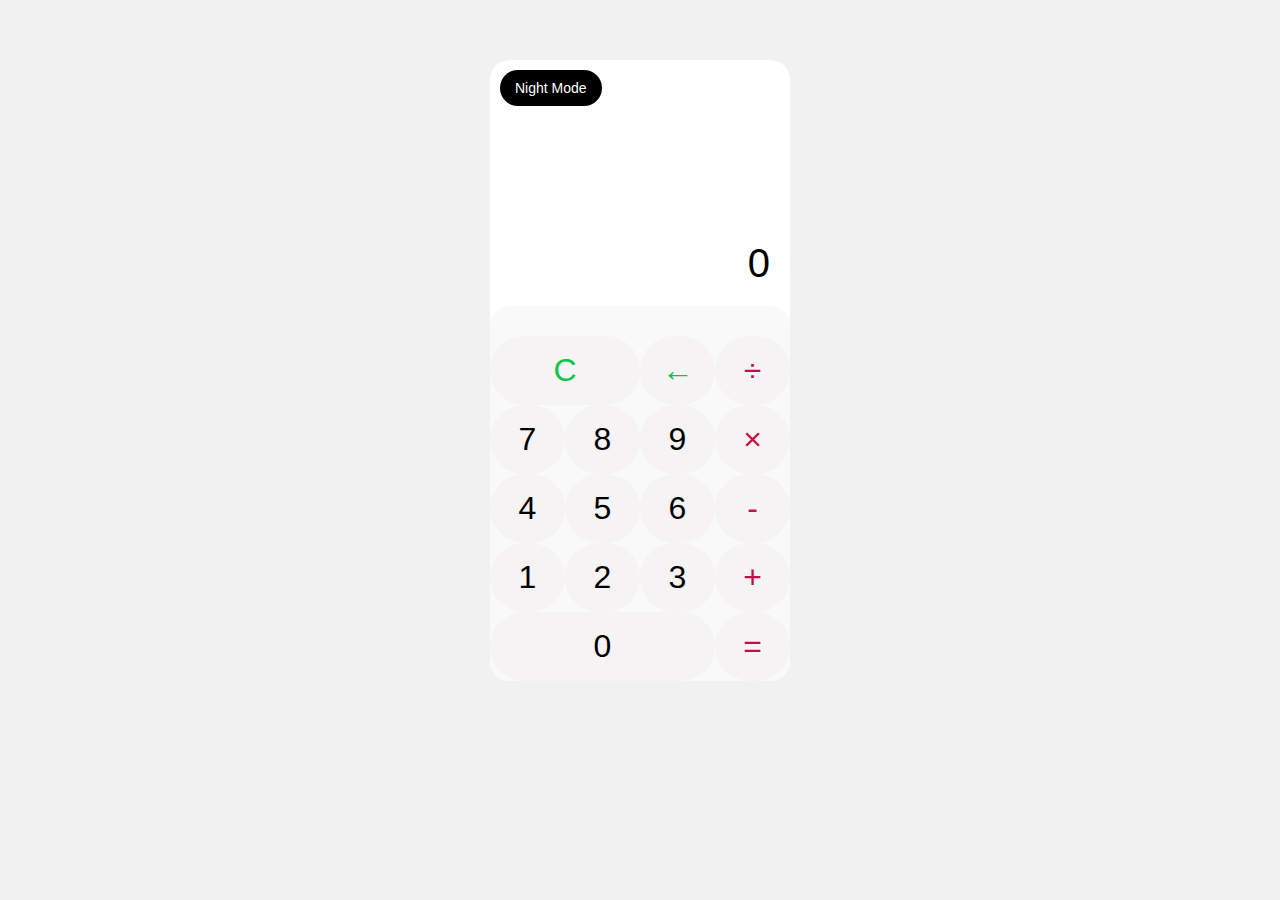
<file: DAY 1/Calculator/index.html>
<!DOCTYPE html>
<html lang="en">

<head>
    <meta charset="UTF-8">
    <meta http-equiv="X-UA-Compatible" content="IE=edge">
    <meta name="viewport" content="width=device-width, initial-scale=1.0">
    <title>Calculator App</title>
    <link rel="stylesheet" href="./calculator.css">
</head>

<body>
    <div class="calculator">
        <div class="mode">
            <button id="daynight">Night Mode</button>
        </div>
        <div class="output">
            0
        </div>
        <div class="input">
            <div class="row">
                <button class="numpads" id="clears" style="width:50%">C</button>
                <button class="numpads" id="delt">←</button>
                <button class="numpads" id="divs">÷</button>
            </div>
            <div class="row">
                <button class="numpads num" id="n7">7</button>
                <button class="numpads num" id="n8">8</button>
                <button class="numpads num" id="n9">9</button>
                <button class="numpads" id="timess">×</button>
            </div>
            <div class="row">
                <button class="numpads num" id="n4">4</button>
                <button class="numpads num" id="n5">5</button>
                <button class="numpads num" id="n6">6</button>
                <button class="numpads" id="min">-</button>
            </div>
            <div class="row">
                <button class="numpads num" id="n1">1</button>
                <button class="numpads num" id="n2">2</button>
                <button class="numpads num" id="n3">3</button>
                <button class="numpads" id="plus">+</button>
            </div>
            <div class="row">
                <button class="numpads num" id="n0" style="width:75%">0</button>
                <button class="numpads" id="equal">=</button>
            </div>
        </div>
    </div>
    <script src="./calculator.js"></script>
</body>

</html>
</file>
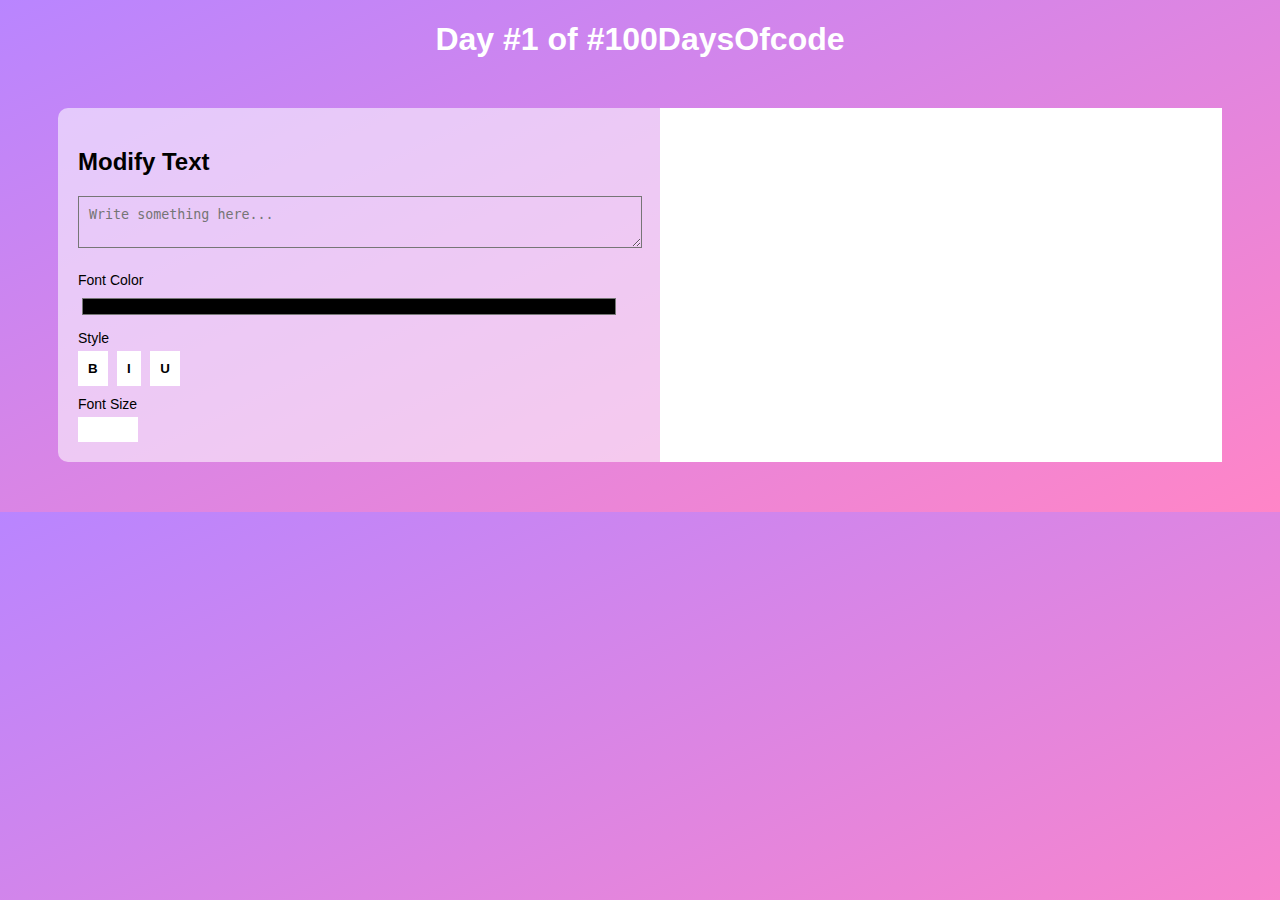
<file: DAY 1/Modify Text/Day1.html>
<!DOCTYPE html>
<html lang="en">

<head>
    <meta charset="UTF-8">
    <meta http-equiv="X-UA-Compatible" content="IE=edge">
    <meta name="viewport" content="width=device-width, initial-scale=1.0">
    <title>Day 1 of #100DaysOfcode</title>
    <link rel="stylesheet" href="./day1.css">
</head>

<body>
    <h1 class="title text-center">Day #1 of #100DaysOfcode</h1>

    <div class="card">
        <div id="modifyText">
            <!-- DISPLAY INPUT VALUE TO THE BOX -->
            <h2>Modify Text</h2>
            <textarea class="inputText" id="" placeholder="Write something here..."></textarea>
            <!-- select color -->
            <label for="select-color">Font Color</label>
            <input type="color" class="select-color">
            <!-- text style  -->
            <label for="">Style</label>
            <button class="btn-style" id="bold">B</button>
            <button class="btn-style" id="italic">I</button>
            <button class="btn-style" id="underline">U</button>
            <!-- font size -->
            <label for="">Font Size</label>
            <input type="number" class="select-size">
        </div>
        <div class="output">
            <p class="outputText" id="">
            </p>
        </div>
    </div>
    <script src="./day1.js"></script>
</body>

</html>
</file>
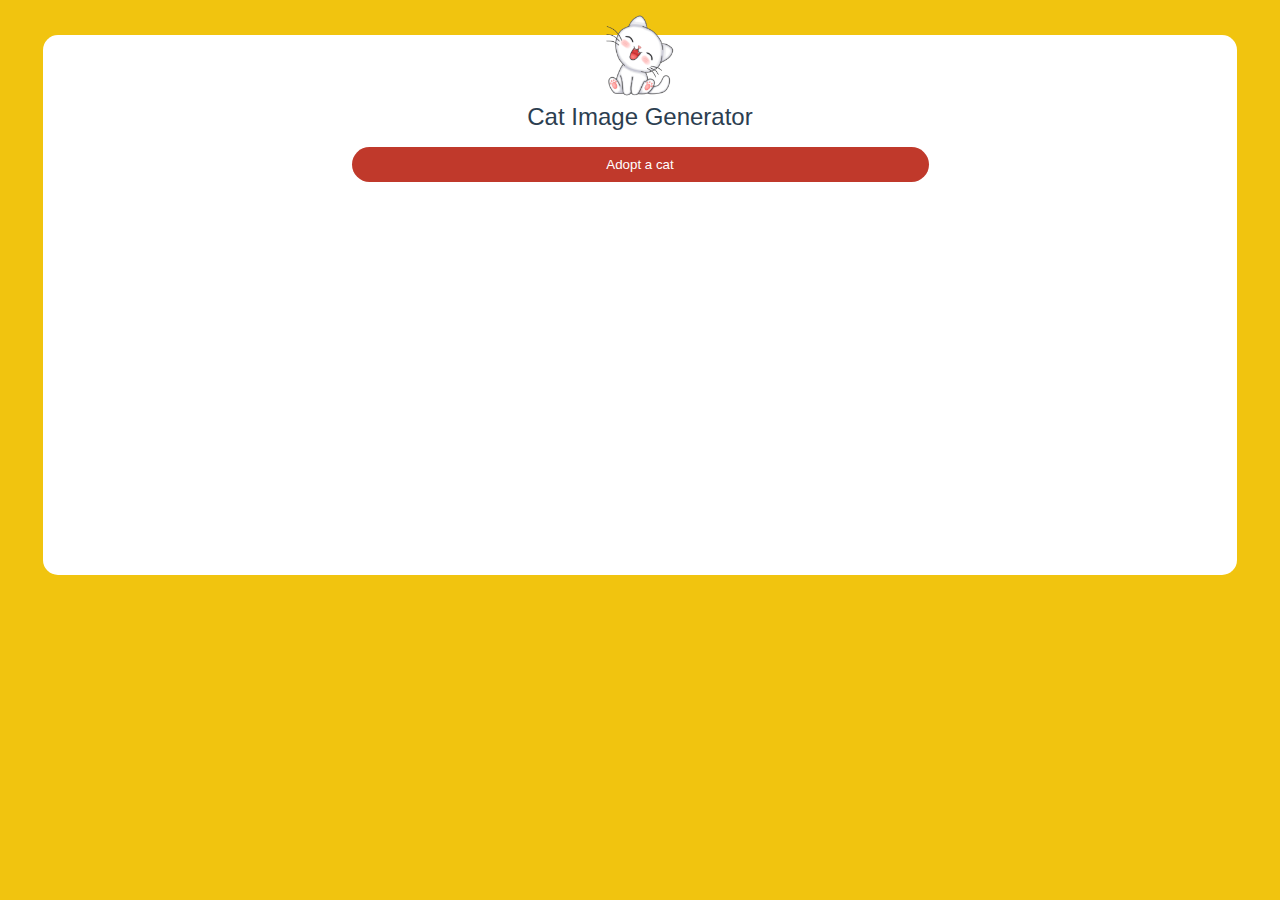
<file: DAY 2/Cat Image Generator/cat.html>
<!DOCTYPE html>
<html lang="en">

<head>
    <meta charset="UTF-8">
    <meta http-equiv="X-UA-Compatible" content="IE=edge">
    <meta name="viewport" content="width=device-width, initial-scale=1.0">
    <title>Cat Generator</title>
    <link rel="stylesheet" href="./cat.css">
</head>

<body>
    <div id="card">
        <img id="feline" src="./cat-g96eeacc1e_640.png" alt="">
        <h1>Cat Image Generator</h1>
        <button id="btn_adopt">Adopt a cat</button>
        <div class="cats">

        </div>
        <script src="./cats.js"></script>
    </div>
</body>

</html>
</file>
<file: DAY 1/Calculator/calculator.css>
body{
    background-color: #f1f1f1;
    font-family: 'Segoe UI', Tahoma, Geneva, Verdana, sans-serif;
}
.calculator{
    background-color: white;
    width: 300px;
    margin: auto;
    margin-top: 60px;
    border-radius: 20px;
}
.output{
    height: 150px;
    display: flex;
    align-items: end;
    flex-direction: column-reverse;
    padding: 20px 20px;
    font-size: 40px;
    overflow-wrap: anywhere;
}
button{
    background-color: #f7f7f7;
    width: 25%;
    height: 69px;
    border: none;
    border-radius: 46px;
    font-weight: 500;
    font-size: 32px;
    color: #32333b;
}

#daynight{
    font-size: 14px;
    height: auto;
    padding: 10px 15px;
    margin: 10px;
    background-color: #22252d;
    color: white;
    width: auto;
}
.row{
    display: flex;
}
.input{
    background-color: #f9f9f9;
    padding-top: 30px;
    border-radius: 20px;
}
#divs,#timess,#min,#plus,#equal{
    color: #c50d48;
}
#clears,#delt{
    color: #0dc546;
}
.numpads{
    background-color: #f5f3f3;
}
</file>
<file: DAY 1/Modify Text/day1.css>
body {
    font-family: 'Segoe UI', Tahoma, Geneva, Verdana, sans-serif;
    background: rgb(255, 133, 199);
    background: linear-gradient(335deg, rgba(255, 133, 199, 1) 0%, rgba(185, 133, 255, 1) 100%, rgba(202, 170, 255, 1) 100%);
}

.inputText{
    background-color: transparent;
    width: 100%;
    padding: 10px;
    margin-bottom: 10px;
}
label{
    font-size: 14px;
    font-weight: 500;
    display: block;
    margin: 10px 0px 5px 0px;
}
.select-color{
    width: 100%;
    border: none;
    background-color: transparent;
}
.w-50{
    width: 50%;
}
.btn-style{
    background-color: white;
    border: none;
    padding: 10px;
    font-weight: 600;
    margin-right: 5px;
}
.select-size{
    width: 50px;
    padding: 5px;
    border: none;
}
.card {
    margin: 50px 50px;
    display: flex;
    border-radius: 10px;
    background-color: #ffffff8f;
}

.output {
    width: 50%;
    min-height: 100px;
    padding: 10px;
    background-color: white
}

.shape-color {
    background-color: black;
    width: 100px;
    height: 100px;
    border-radius: 50px;
    margin-bottom: 10px;
}

.text-center {
    text-align: center;
}

.title {
    color: white;
}

#modifyText {
    padding: 20px;
    padding-right: 40px;
    display: block;
    width: 50%;
}
</file>
<file: DAY 2/Cat Image Generator/cat.css>
body{
    background: #f1c40f;
    font-family: 'Segoe UI', Tahoma, Geneva, Verdana, sans-serif;
}
#card{
    background-color: white;
    padding: 20px;
    margin: 35px;
    border-radius: 15px;
    min-height: 500px;
}
h1{
    color: #2c3e50;
    font-size: 24px;
    text-align: center;
    font-weight: 500;
}
#btn_adopt{
    border: none;
    background-color: #c0392b;
    padding: 10px;
    color: white;
    margin: auto;
    text-align: center;
    display: block;
    width: 50%;
    border-radius: 20px;
    margin-bottom: 20px;
}
img{
    width: 50%;
    border-radius: 10px;
}
.cats{
    display: flex;
    flex-wrap: wrap;  
    place-content: center;
}
.gallery{
    height: 200px;
    width: 47%;
    background-size: cover;
    margin: 5px;
    border-radius: 10px;
}
@media only screen and (min-width:768px){
    .gallery{
        width: 23%;
    }
}
#feline{
    display: flex;
    margin: auto;
    width: 68px;
    margin-top: -3rem;
    margin-bottom: -1rem;
}
/* loading animation */
.lds-dual-ring {
    display: inline-block;
    width: 80px;
    height: 80px;
    margin: auto;
  }
  .lds-dual-ring:after {
    content: " ";
    display: block;
    width: 64px;
    height: 64px;
    margin: 8px;
    border-radius: 50%;
    border: 6px solid #fff;
    border-color: #ffb300 transparent #ffb300 transparent;
    animation: lds-dual-ring 1.2s linear infinite;
  }
  @keyframes lds-dual-ring {
    0% {
      transform: rotate(0deg);
    }
    100% {
      transform: rotate(360deg);
    }
  }
</file>
